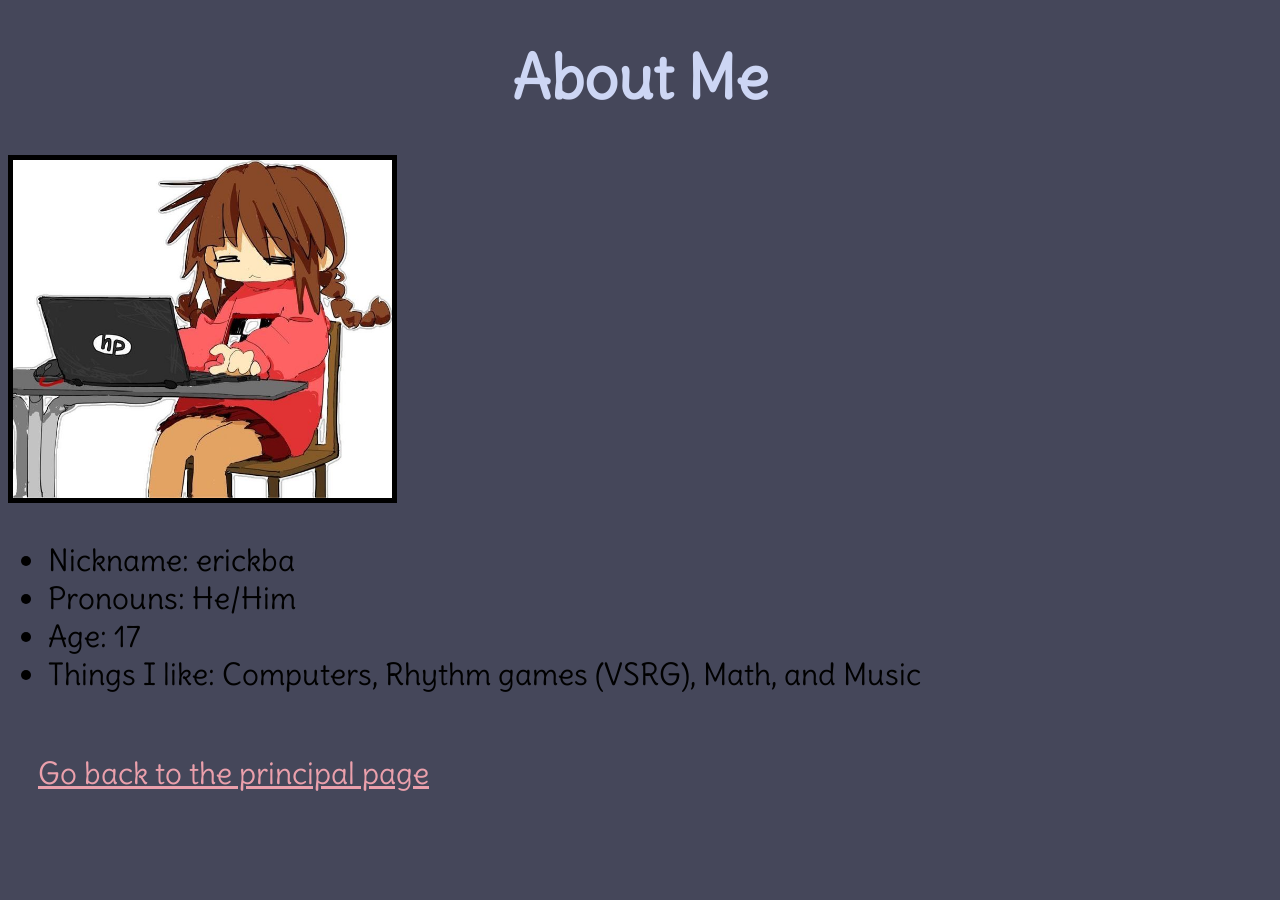
<file: aboutme.html>
<!doctype html>
<html lang="en-US">
  <head>

    <meta charset="utf-8" />
    <meta name="viewport" content="width=device-width" />

    <title>about me</title>

    <link href="styles/style.css" rel="stylesheet" />
    <link href="styles/colors.css" rel="stylesheet" />
    <link rel="preconnect" href="https://fonts.googleapis.com" />
    <link rel="preconnect" href="https://fonts.gstatic.com" crossorigin />
    <link
  href="https://fonts.googleapis.com/css2?family=Delius&display=swap" rel="stylesheet" />

    <body>
            <h1 class="abouttitle"> About Me </h1>

        <div class="aboutme">
            <img
                class="madotsuki"
                alt="Madotsuki from uminiki pfp"
                src="Images/pfp.jpg" />
        <ul class="aboutme">
            <li>Nickname: erickba</li>
            <li>Pronouns: He/Him</li>
            <li>Age: 17</li>
            <li>Things I like: Computers, Rhythm games (VSRG), Math, and Music</li>
        </ul>
        </div>

        <a href="index.html" id="goback1">Go back to the principal page</a>

    </body>

  </head>
</html>
</file>
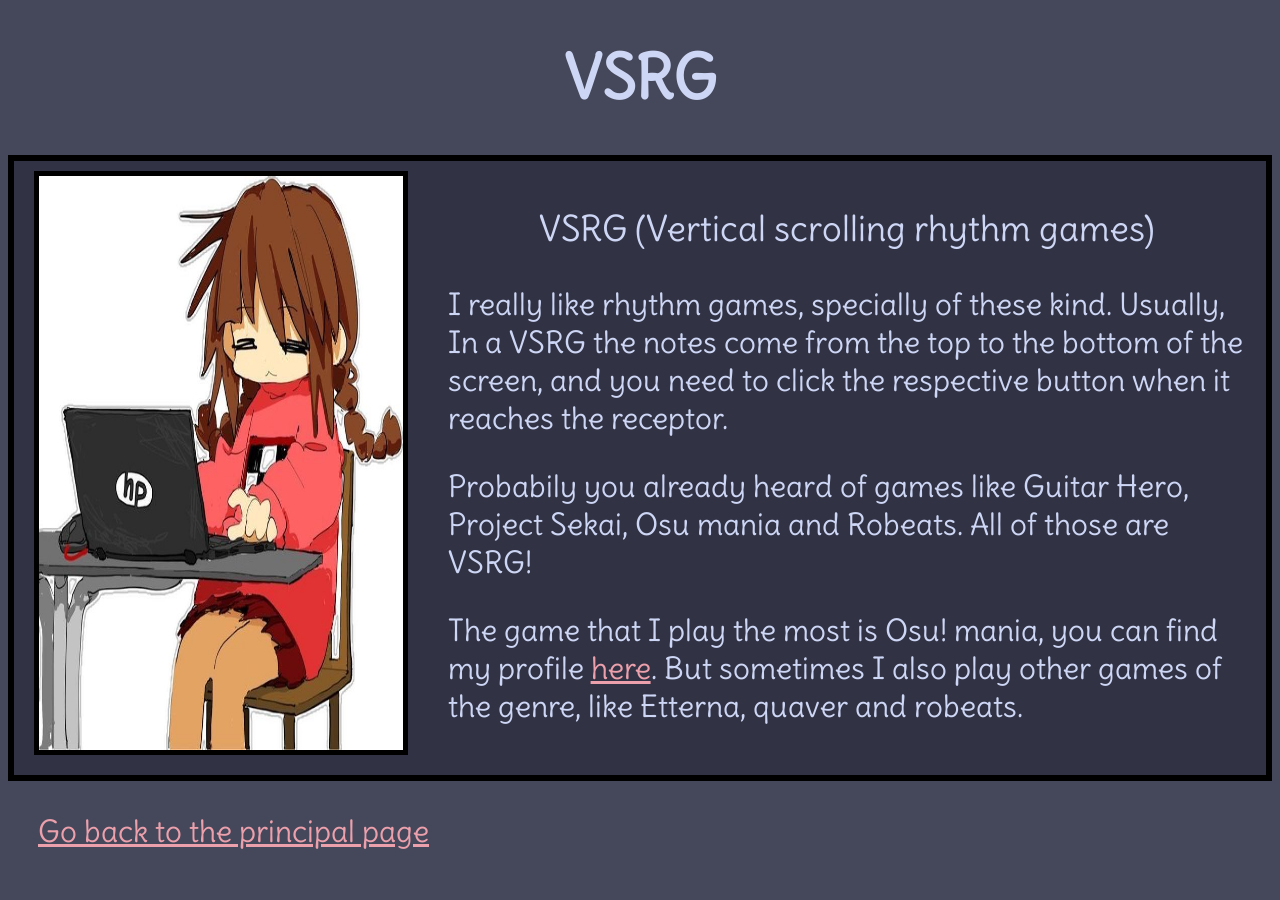
<file: VSRG.html>
<!doctype html>
<html lang="en-US">
  <head>

    <meta charset="utf-8" />
    <meta name="viewport" content="width=device-width" />

    <title>VSRG</title>

    <link href="styles/style.css" rel="stylesheet" />
    <link href="styles/colors.css" rel="stylesheet" />
    <link rel="preconnect" href="https://fonts.googleapis.com" />
    <link rel="preconnect" href="https://fonts.gstatic.com" crossorigin />
    <link
  href="https://fonts.googleapis.com/css2?family=Delius&display=swap" rel="stylesheet" />

    <body>
            <h1 class="abouttitle"> VSRG </h1>

        <div class="VSRG">
            <img
                class="madotsuki"
                alt="Madotsuki from uminiki pfp"
                src="Images/pfp.jpg" />
	
	<div class="VSRGtext">
	
	<p id="VSRGtitle"> VSRG (Vertical scrolling rhythm games) </p>

	<p> I really like rhythm games, specially of these kind. Usually, In a VSRG the notes come from the top to the bottom of the screen, and you need to click the respective button when it reaches the receptor.	
	
	<p> Probabily you already heard of games like Guitar Hero, Project Sekai, Osu mania and Robeats. All of those are VSRG! </p>	
	
	<p> The game that I play the most is Osu! mania, you can find my profile <a href="https://osu.ppy.sh/users/15541187">here</a>. But sometimes I also play other games of the genre, like Etterna, quaver and robeats. </p>
	</div>
        </div>

        <a href="index.html" id="goback1">Go back to the principal page</a>

    </body>

  </head>
</html>
</file>
<file: styles/style.css>
html {
    font-size: 30px;
    font-family: "Delius", cursive;
}

body {

}

.informacao {
    list-style-type: none;
    padding: 0px;
}

            /* VSRG page */

img.VSRG{
    float: inline-start;
}

.VSRG {
    padding: 10px 20px 20px 20px;
    border: 6px solid black;
    width: auto;
    display: flex;
    row-gap: 4px;
    column-gap: 1em;
}

.VSRGtext {
    width: 100%;
    margin-left: 10px;
}

#VSRGtitle {
    text-align: center;
    font-size: 35px;
}

img.madotsuki {
    width: 30%;
    height: auto;
    border: 5px solid black;
}

#goback1 {
    line-height: 100px;
    margin: 30px;
}

            /* Principal Page */

h1.Title1 {
    font-size: 80px;
    text-align: center;
    text-shadow: 3px 3px 1px black;
}

h1.abouttitle {
    text-align: center;
}

            /* Flexboxes to align */

.box {
    width: 100%;
    display: flex;
    row-gap: 10px;
    column-gap: 2em;
    border: none;
}

.left1 {
    flex-basis: 14%;
    font-size: 20px;
    line-height: 0px;
    justify-content: center;
    text-align:center;
}

#VSRGlink {
    margin-top = 0;
}

img.Image-common {
    border: 5px solid black;
    margin: 2%;
    width: 60%;
    height: auto;
}

.second {
    text-align: center;
    flex-basis: 1200px;
    font-size: 25px;
    padding: 10px 20px 20px 20px;
    border: 5px solid black;
    text-align: left;
}

.right1 {
    padding: 2px 2px 2px 10px;
    border: 5px solid black;
    flex-shrink: 10;
}

h1.right1 {
    border: 0;
    flex-basis: 10%;
    margin-left: 0px;
    font-size: 30px;
    line-height: 35px;
    text-align: center;
}

img.badge-right1 {
    width: 46%;	
    height: auto;
    margin-left: 2px;
}

.mybutton {
    display: flex;
    text-align: center;
    flex-direction: column;
    justify-content: center;
    margin-top: 30px;
}

#mybutton {
   width: 46%;
}

#buttontext {
   margin: 10px 20px 20px 20px;
   border: 7px solid black;
   font-size: 20px;
}

p.second{
    text-align: center;
    font-size: 35px;
    border: 0px;
}

#GifMoe1 {
    position: absolute;
    right: 10%;
    top: 4%;
    width: 7%;
    height: auto;
}

h1.aboutmetext {
    text-align: left;
    font-size: 35px;
    margin-top: 40px;
    margin-bottom: 20px;
}

ul.aboutmetext {
    margin-left: 60px;
}

img.esqueleto {
    margin: -100px 1600px
}
</file>
<file: styles/colors.css>
html {
    background-color: #45475a;
}

ul.VSRG, h1.Title1, .VSRG, h1.abouttitle, .box, .second {
    color: #cdd6f4;
}

a{
    color: #eba0ac;
}

.left1 {
    color: pink;
}

.right1 {
    color: #cdd6f4;
}

.second, .VSRG, .right1 {
    background-color: #313244;
}

#buttontext {
    background-color: #cdd6f4;
    color: #313244;
}
</file>
